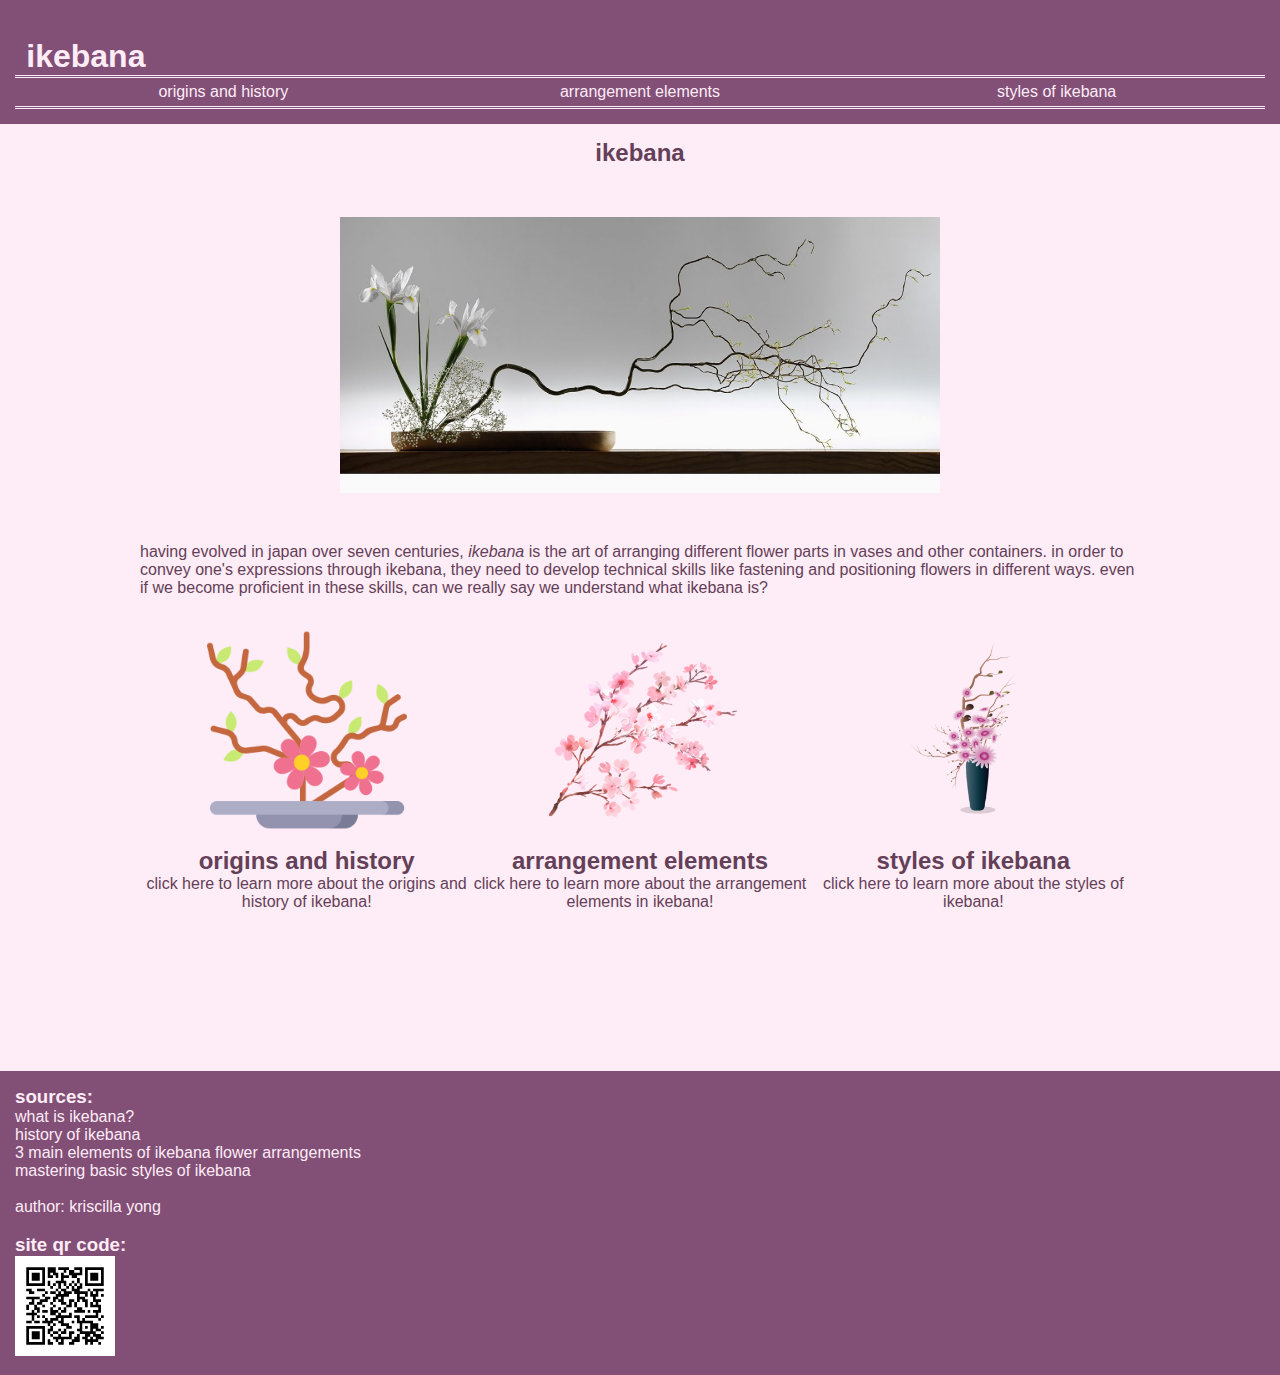
<file: webdevA2/index.html>
<!DOCTYPE html>
<html lang="en">
    <head>
        <meta charset="UTF-8">
        <meta http-equiv="X-UA-Compatible" content="IE=edge">
        <meta name="viewport" content="width=device-width, initial-scale=1.0">
        
        <title>all about ikebana !!</title>
        <link rel="stylesheet" href="style.css">
    </head>

    <header>
        <h1 class="title" id="homebtn"><a href="#home">ikebana</a></h1>
        <img src="images/flowericon.png" alt="menuicon" id="menuIcon">
        <nav>
            <ul>
                <li><a id="page1btn">origins and history</a></li>
                <li><a id="page2btn">arrangement elements</a></li>
                <li><a id="page3btn">styles of ikebana</a></li>
            </ul>
        </nav>
    </header>

    
    <!-- home page  -->
    <div class="page" id="page0">
        <div class="pageContainer">
            <!-- about ikebana -->
            <div class="about">
                <h2>ikebana</h2>
                <img src="images/ikebanaabout.jpg" alt="ikebana_about">
                <p>having evolved in japan over seven centuries, <i>ikebana</i> is the art of arranging different flower parts in vases and other containers. in order to convey one's expressions through ikebana, they need to develop technical skills like fastening and positioning flowers in different ways. even if we become proficient in these skills, can we really say we understand what ikebana is?</p>
            </div>

            <!-- origins and history -->
            <div class="sub">
                <a id="page1home">
                    <img src="images/ikebana1.jpeg" alt="ikebana_1">
                    <h2>origins and history</h2>
                </a>
                <p>click here to learn more about the origins and history of ikebana!</p>
            </div>

            <!-- arrangement elements -->
            <div class="sub">
                <a id="page2home">
                    <img src="images/ikebana2.png" alt="ikebana_2">
                    <h2>arrangement elements</h2>
                </a>
                <p>click here to learn more about the arrangement elements in ikebana!</p>
            </div>

            <!-- styles of ikebana -->
            <div class="sub">
                <a id="page3home">
                    <img src="images/ikebana3.png" alt="ikebana_3">
                    <h2>styles of ikebana</h2>
                </a>
                <p>click here to learn more about the styles of ikebana!</p>
            </div>
        </div>
    </div>

    <!-- origins and history page -->
    <div class="page" id="page1">
        <div class="pageContainer">
            <h2>origins and history</h2>
            <img src="images/ikebanahistory.jpg" alt="ikebana_history">

            <button class="collapsible">
                <b>1. possible origins</b>
            </button>
            <div class="content">
                <p>while its actual origins are unknown, ikebana is thought to have come to japan as part of buddhist practice. there are also others who say that from pre-buddhist times, evergeen trees and flowers were used to invoke nature guards, with this practice being claimed to be at the heart of secular ikebana.</p>
                <br>
                <p>regardless of its true origins, it is clear even in the earliest of japanese writings that japan has a deep affinity with nature in the form of flowers, wild plants, and trees.</p>
            </div>

            <br>

            <button class="collapsible">
                <b>2. early periods </b>
            </button>
            <div class="content">
                <p>the first appearance of ikebana as we know it was in the muromachi period (late-14th to mid-16th century). during this period, much of what eventually became considered traditional japanese art and its principles of beauty were established. this was the period when the shoin-style of ikebana emerged. </p>
                <br>
                <p>however, the flowering of ikebana in popular culture was not unplanned. groups of artists (doboshu) were given responsibility for aesthetics and techniques by the daimyo (feudal lords) and shoguns (generals). some doboshu focused on flower arrangement, eventually producing a style based on a standing branch in the center of the vase, known as tatebana. afterwards, masters of flower arrangement began emerging in succession. from the azuchi momoyama period through the edo period, ikebana changed with the times.</p>
            </div>

            <br>

            <button class="collapsible">
                <b>3. changes and modernisation</b>
            </button>
            <div class="content">
                <p>one of ikebana's major shifts happened in the edo period. the ikenobo style of tatebana jumped from the samurai warrior class to townsman or urban merchant culture and changed its name to rikka, having been influenced by senno rikkyu's chabana (simplified flower arrangements for tea rooms). rikka's creative impulse eventually faded, with its geometric effect lost in decorative complications, thus giving way to a new highly symbolic style called seika (also known as shoka). seika was based on a triangular framework, with its main principle being heaven-earth-mankind. many new schools opened to teach this style, thus introducing the iemoto system.</p>
                <br>
                <p>with the meiji period modernisation, the meiji government had committed itself to educating women, later deciding that ikebana should be defined as training women to be "good wives and mothers". this led to ikebana, once a male art form, becoming a standard part of women's education, and established the basis for ikebana's revival, as well as allowed ikebana to become a practice open to women, though women were forbidden almost by law to innovate in any major way.</p>
                <br>
                <p>in the late 19th century, when people began growing western plants, a style called moribana was popularized by ohara unshin. this style was used for the new western flowers in ikebana arrangement.</p>
            </div>
            <br>
        </div>
    </div>

    <!-- arrangement elements page -->
    <div class="page" id="page2">
        <div class="pageContainer">
            <div class="about">
                <h2>arrangement elements</h2>
                <p>ikebana flower arrangements are mostly known for their minimalist aesthetic. in an ikebana flower arrangement, equal emphasis is put on the three main elements that make up the arrangement: <b>mass</b>, <b>colour</b> and <b>line</b>.</p>
                <br>
                <p>all three elements do not always have to be present in ikebana arrangements. sometimes you might consider emphasising one element and showcasing its beauty. ikebana is about balancing the elements and using them effectively to create arrangements that express the artist's thoughts and emotions.</p>
                <br>
                <p>click on the image below to learn about the arrangement elements in ikebana!</p>
            </div>
        </div>

        <div class="parent">
            <img class="image1" src="images/vase.png" alt="vase">
            <img class="image3" src="images/lines.png" alt="lines">
            <img class="image2" id="bnw" src="images/flowersbnw.png" alt="black and white flowers">
            <img class="image2" id="colour" src="images/flowerscolour.png" alt="coloured flowers">
        </div>

        <div class="elem" id="elem1">
            <h2>mass</h2>
            <p>
                mass in ikebana is a somewhat controversial topic: on one hand it may not be considered ikebana due to the similarity in appearance to western arrangements, and on the other constructing a proper mass can be rather difficult.<br><br>
                while flowers are a primary material in ikebana arrangements, they are not the only material that can be used for construction mass. mass in ikebana arrangements can be made using leaves, twigs, artificial objects, paper, etc. to help enhance the arrangement.<br><br>
                click on the image above to learn about <b>colour</b> in ikebana!
            </p>
        </div>

        <div class="elem" id="elem2">
            <h2>colour</h2>
            <p>
                colour in ikebana can be used in several different ways in arrangements, such as using a single colour, using a tonal range (e.g. red, orange and yellow), or using contrasting/complementary colours(e.g. yellow and blue/violet).<br><br>
                different colour arrangements work for different situations. if you want an ikebana arrangement to be the focal point of a room, the contrast arrangement works perfectly for that. however, if you want to start in a safer territory or if you just want something relaxing and easy on the eyes, a single tonal range arrangement would work best.<br><br>
                click on the image above to learn about <b>lines</b> in ikebana!
            </p>
        </div>

        <div class="elem" id="elem3">
            <h2>line</h2>
            <p>
                there are different types of lines that can be used in arrangements, including the natural curves of branches, the straight lines of reed and bamboo, and the curled stems of flowers.<br><br>
                an arrangement can be made more eye-catching even with just a single strong line added in. bold lines and a minimal number of flowers can create a dramatic impact on the space where the arrangement is displayed.<br><br>
                click on the image above to reset the arrangement!
            </p>
        </div>
    </div>

    <!-- styles of ikebana page -->
    <div class="page" id="page3">
        <div class="pageContainer">
            <div class="about">
                <h2>styles of ikebana</h2>
                <p>
                    these are a few examples of the different arranging styles of ikebana arrangements.
                    <br>
                    click on the images to learn more about the respective styles!
                </p>
                <br>
            </div>

            <div class="sub">
                <a class="collapsible">
                    <img src="images/uprightmoribana.jpg" alt="uprightmoribana">
                    <h2>moribana</h2>
                </a>
                <div class="content">
                    <p>the most basic structure in ikebana, <i>moribana</i> literally means "piled-up flowers". the flowers are arranged in a shallow container such as a <i>suiban</i>. a compote or a basket.</p>
                    <br>
                    <p><i>moribana</i> gets its name from arrangements in wide-mouthed, shallow containers suggesting that the arrangement is a serving (<i>moru</i> in japanese means "to serve up"). these arrangements are secured on <i>kenzan</i>/needlepoint holder(s), also known as metal frogs.</p>
                </div>
            </div>

            <div class="sub">
                <a class="collapsible">
                    <img src="images/slantingnageire.jpg" alt="slantingnageire">
                    <h2>nageire</h2>
                </a>
                <div class="content">
                    <p><i>nageire</i> literally translates to "tossed-in flowers", and flowers arranged this way are usually arranged in a narrow-mouthed, tall container without using <i>kenzan</i>. <i>nageire</i> uses plant materials in their natural state, in containers such as those made of bamboo, or in water pitchers. the flowers are secured in simple devices made and fitted to either the material or the container.</p>
                    <br>
                    <p>cutting a garden flower and placing it in a cup is also considered <i>nageire</i>. <i>nageire</i> can therefore start with one-flower arrangements such as these.</p>
                </div>
            </div>
        </div>
    </div>

    <footer>
        <h3>sources:</h3>
        <a href="https://web-japan.org/kidsweb/virtual/ikebana/ikebana01.html" target="_blank">what is ikebana?</a><br>
        <a href="https://www.sogetsu.or.jp/e/columns/19842/" target="_blank">history of ikebana</a><br>
        <a href="https://ikebanaweb.com/3-main-elements-of-ikebana-flower-arrangements/" target="_blank">3 main elements of ikebana flower arrangements</a><br>
        <a href="https://www.holymtn.com/homepage/culture/japan/mastering-basic-styles-ikebana/" target="_blank">mastering basic styles of ikebana</a><br>

        <br><p>author: kriscilla yong</p><br>
        <h3>site qr code:</h3>
        <img src="images/qrcode.png" alt="qrcode">
    </footer>
    
    <script src="script.js"></script>
</html>
</file>
<file: webdevA2/style.css>
@keyframes scaleAndShake {
    25% { transform: rotate(0deg); }
    30% { transform: scale(1.05) rotate(5deg); }
    45% { transform: rotate(-5deg); }
    60% { transform: scale(0.95) rotate(5deg); }
    65% { transform: rotate(0deg); }
}

@keyframes smallShake {
    25% { transform: rotate(0deg); }
    30% { transform: rotate(3deg); }
    45% { transform: rotate(-3deg); }
    60% { transform: rotate(3deg); }
    65% { transform: rotate(0deg); }
}

/* clear formatting */
* {
    margin: 0;
    padding: 0;
    font-family: Helvetica;
}

h2 {
    text-align: center;
}

/* header: contains title and navbar  */
header {
    display: grid;
    grid-template-columns: 90% 10%;
    padding: 15px;
    background-color: #824f77;
    color: #feecf6;
    align-items: center;
}

header img {
    justify-self: center;
}

header a {
    color: #feecf6;
    text-decoration: none;
}

header a:hover {
    cursor: pointer;
    color: #c9abbc;
    transition: color 0.2s ease-in-out;
}

body {
    background-color: #feecf6;
    color: #643f58
}

footer {
    padding: 15px;
    background-color: #824f77;
    color:#feecf6;
}

footer a {
    color:#feecf6;
    text-decoration: none;
}

footer a:hover {
    color: #a5d566;
    transition: color 0.2s ease-in-out;
}

footer img {
    width: 100%;
    max-width: 100px;
}

#menuIcon {
    max-width: 100%; 
    max-height: 60%; 
    min-height: 50%; 
    transition: transform 1s ease-in-out;
}

/* for rotating logo */
.rotate {
    transform: rotateZ(360deg);
}

.title {
    justify-self: left; /* horizontally centralised */
    padding-top: 2%;
    padding-left: 1%;
}

nav {
    grid-column: 1 / 4;
    display: flex;
    flex-direction: row;
    flex-wrap: wrap;

    flex-grow: 1;
}

nav ul {
    list-style-type: none;
    display: none;
    flex-basis: 100%;
    margin: 0;
    padding: 0;
    border-top: double #feecf6;
    border-bottom: double #feecf6;
    color: #feecf6;
}

nav ul li a {
    display: block;
    padding: 5px 10px;
    text-decoration: none;
}

.page {
    width: auto;
    height: auto;
    padding: 15px;
}

.page a:hover {
    cursor: pointer;
    color: #c9abbc;
    transition: color 0.2s ease-in-out;
}

/* individual page containers */
.pageContainer {
    position: relative;
    display: block;
    padding: 0% 10%;
}

.pageContainer img {
    margin: auto;
    padding: 5%;

    display: block;
    
    width: 60%; 
    max-width: 300px; 
    max-height: 300px;
}

.about img {
    width: 100%;
    max-width: 600px; 
}

/* sub containers */
.sub {
    text-align: center;
    padding: 5% 0%;
}

.sub a img:hover {
    animation-name: scaleAndShake;
    animation-duration: 1s;
    animation-iteration-count: infinite;
    animation-timing-function: ease-in-out;
}

/* origins and history page containers */
#page1 img {
    width: 100%;
    max-width: 600px; 
}

button.collapsible {
    padding: 15px;
    background-color: #c57fb6;
    color: #feecf6;
    border: outset #dd93c5;
    outline: none;
    width: 100%;
    font-size: 16px;
}

button.active, button.collapsible:hover {
    background-color: #a0608c;
    color: #feecf6;
    border: inset #c57fb6;
}

.content { 
    padding: 0% 5%;
    color: #643f58;
    max-height: 0;
    overflow: hidden;
    transition: max-height 0.2s ease-out;
}

#page1 .content {
    background-color: #ebc0d8;
}

/* arrangement elements page containers */
#page2 .about {
    text-align: center;
}

.parent { /* for layering the arrangement images over each other*/
    display: block;
    position: relative;
    margin: 5%;
}

.parent img {
    width: 100%;
}

.parent:hover {
    animation-name: smallShake;
    animation-duration: 1s;
    animation-iteration-count: infinite;
    animation-timing-function: ease-in-out;
}

.image1 {
    position: relative;
    grid-column: 2 / 3;
    top: 0;
    left: 0;
}

.image2 {
    position: absolute;
    grid-column: 2 / 3;
    display: none;
    top: 0px;
    left: 0px;
}

.image3 {
    position: absolute;
    grid-column: 2 / 3;
    display: none;
    top: 0px;
    left: 0px;
}

.elem p {
    text-align: center;
    padding-left: 10%;
    padding-right: 10%;
    padding-bottom: 3%;
}

/* styles of ikebana page containers */
#page3 .about {
    text-align: center;
}

#page3 img {
    width: 100%;
    max-height: 500px;
    height: auto;
}

a.collapsible {
    padding-top: 5%;
}

@media screen and (max-width:800px) {
    .menuHide { /* for using add/remove class on menuList*/
        display: block;
    }
}

@media screen and (min-width:800px) { 
    /* navbar */
    nav {
        display: flex;
    }

    nav ul {
        display: flex;
        flex-basis: 20%;
        flex-grow: 1;
    }

    nav ul li {
        flex-basis: 20%;
        flex-grow: 1;
        text-align: center;
    }

    #menuIcon {
        display: none;
    } 
    
    /* page containers */
    #page0 .pageContainer {
        display: grid;
        grid-template-columns: 1fr 1fr 1fr;
        grid-template-rows: 1fr 1fr;
    }

    #page3 .pageContainer {
        display: grid;
        grid-template-columns: 1fr 1fr;
        grid-template-rows: 7% 1fr;
    }

    #page0 .about {
        grid-column: 1 / 4;
        grid-row: 1 / 2;
        display: flex;
        flex-direction: column;
        flex-basis: 100%;
    }

    #page3 .about {
        grid-column: 1 / 3;
    }

    #page3 #subtopic1 {
        grid-row: 2 / 3;
        grid-column: 1 / 2;
    }

    #page3 #subtopic2 {
        grid-row: 2 / 3;
        grid-column: 2 / 3;
    }

    .parent { /* for layering the arrangement images over each other*/
        display: grid;
        grid-template-columns: auto 40% auto;
        position: relative;
        margin: 5%;
    }

    .parent img {
        width: 100%;
    }
}
</file>
